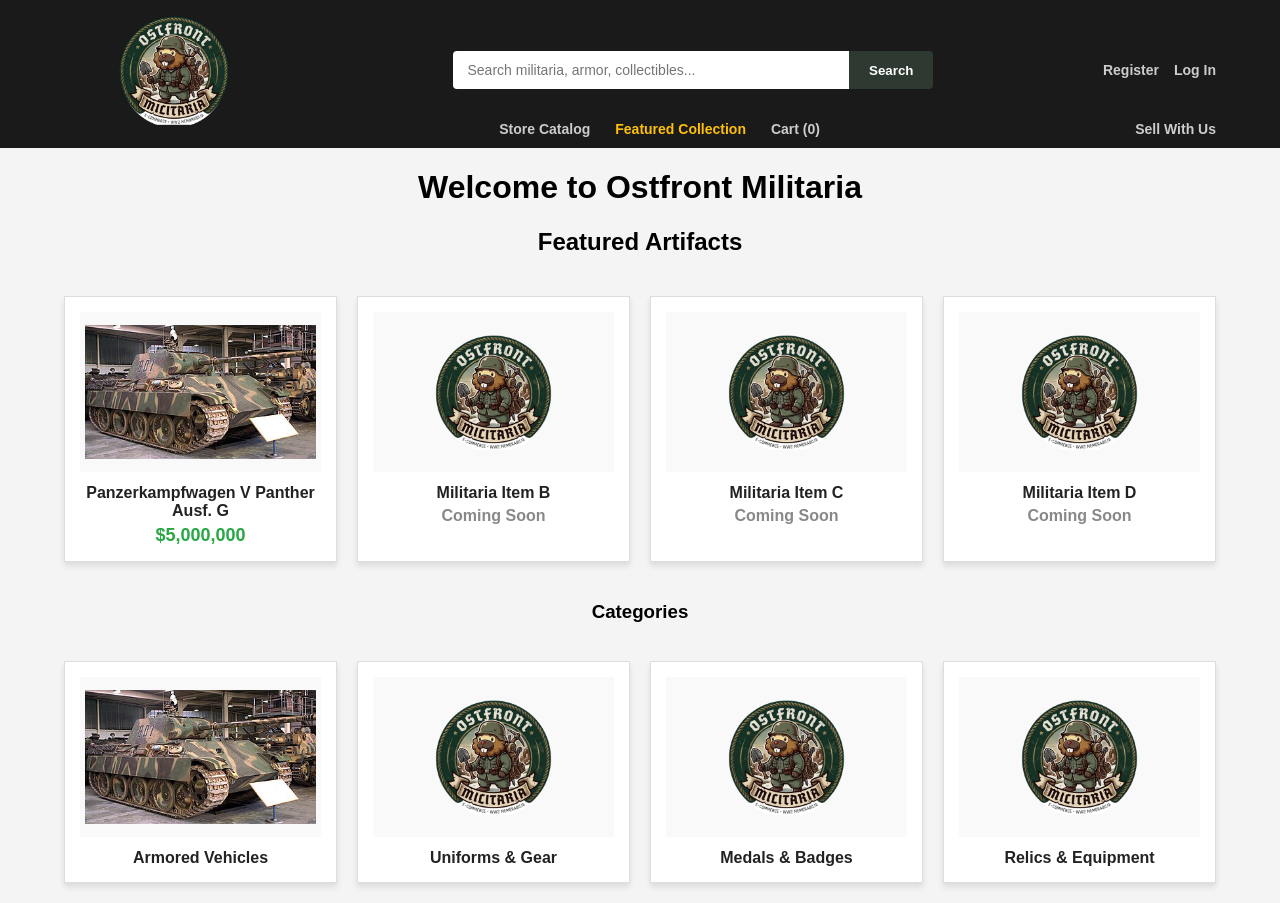
<file: Project Ostfront Militaria/index.html>
<!DOCTYPE html>
<html lang="en">

<head>
  <meta charset="UTF-8">
  <meta name="viewport" content="width=device-width, initial-scale=1.0">
  <title>Ostfront Militaria - WWII Collectibles & Artifacts</title>
  <link rel="stylesheet" href="css/headerStyle.css">
  <link rel="stylesheet" href="css/mainPageStyle.css">
</head>

<body>

  <div id="header-placeholder"></div>

  <main>
    <h1 style="text-align: center;">Welcome to Ostfront Militaria</h1>
    <h2 style="text-align: center;">Featured Artifacts</h2>
    <div class="row-container">
      <div class="column">
        <div class="auction-item">
          <a href="carPage.html">
            <div class="item-image-container">
               <img src="assets/images/PanzerV_Ausf.G_1_sk.jpg" alt="Panzer V Ausf. G" class="car-photo">
            </div>
            <p>Panzerkampfwagen V Panther Ausf. G</p>
            <p style="color: #28a745; font-size: 18px; margin-top: 5px;">$5,000,000</p>
          </a>
        </div>
      </div>

      <div class="column">
        <div class="auction-item">
          <div class="item-image-container">
               <img src="assets/images/ostfrontLogo.png" alt="Militaria Item B" class="car-photo">
          </div>
          <p>Militaria Item B</p>
          <p style="color: #888; font-size: 16px; margin-top: 5px;">Coming Soon</p>
        </div>
      </div>

      <div class="column">
        <div class="auction-item">
          <div class="item-image-container">
               <img src="assets/images/ostfrontLogo.png" alt="Militaria Item C" class="car-photo">
          </div>
          <p>Militaria Item C</p>
          <p style="color: #888; font-size: 16px; margin-top: 5px;">Coming Soon</p>
        </div>
      </div>

      <div class="column">
        <div class="auction-item">
          <div class="item-image-container">
               <img src="assets/images/ostfrontLogo.png" alt="Militaria Item D" class="car-photo">
          </div>
          <p>Militaria Item D</p>
          <p style="color: #888; font-size: 16px; margin-top: 5px;">Coming Soon</p>
        </div>
      </div>
    </div>

    <h3 style="text-align: center;">Categories</h3>

    <div class="row-container">
      <div class="column">
        <div class="auction-item">
          <div class="item-image-container">
               <img src="assets/images/PanzerV_Ausf.G_1_sk.jpg" alt="Armored Vehicles" class="car-photo">
          </div>
          <p>Armored Vehicles</p>
        </div>
      </div>

      <div class="column">
        <div class="auction-item">
          <div class="item-image-container">
               <img src="assets/images/ostfrontLogo.png" alt="Uniforms & Gear" class="car-photo">
          </div>
          <p>Uniforms & Gear</p>
        </div>
      </div>

       <div class="column">
        <div class="auction-item">
          <div class="item-image-container">
               <img src="assets/images/ostfrontLogo.png" alt="Medals & Badges" class="car-photo">
          </div>
          <p>Medals & Badges</p>
        </div>
      </div>

       <div class="column">
        <div class="auction-item">
          <div class="item-image-container">
               <img src="assets/images/ostfrontLogo.png" alt="Relics & Equipment" class="car-photo">
          </div>
          <p>Relics & Equipment</p>
        </div>
      </div>
    </div>

  </main>

  <script src="js/header.js"></script>
</body>

</html>
</file>
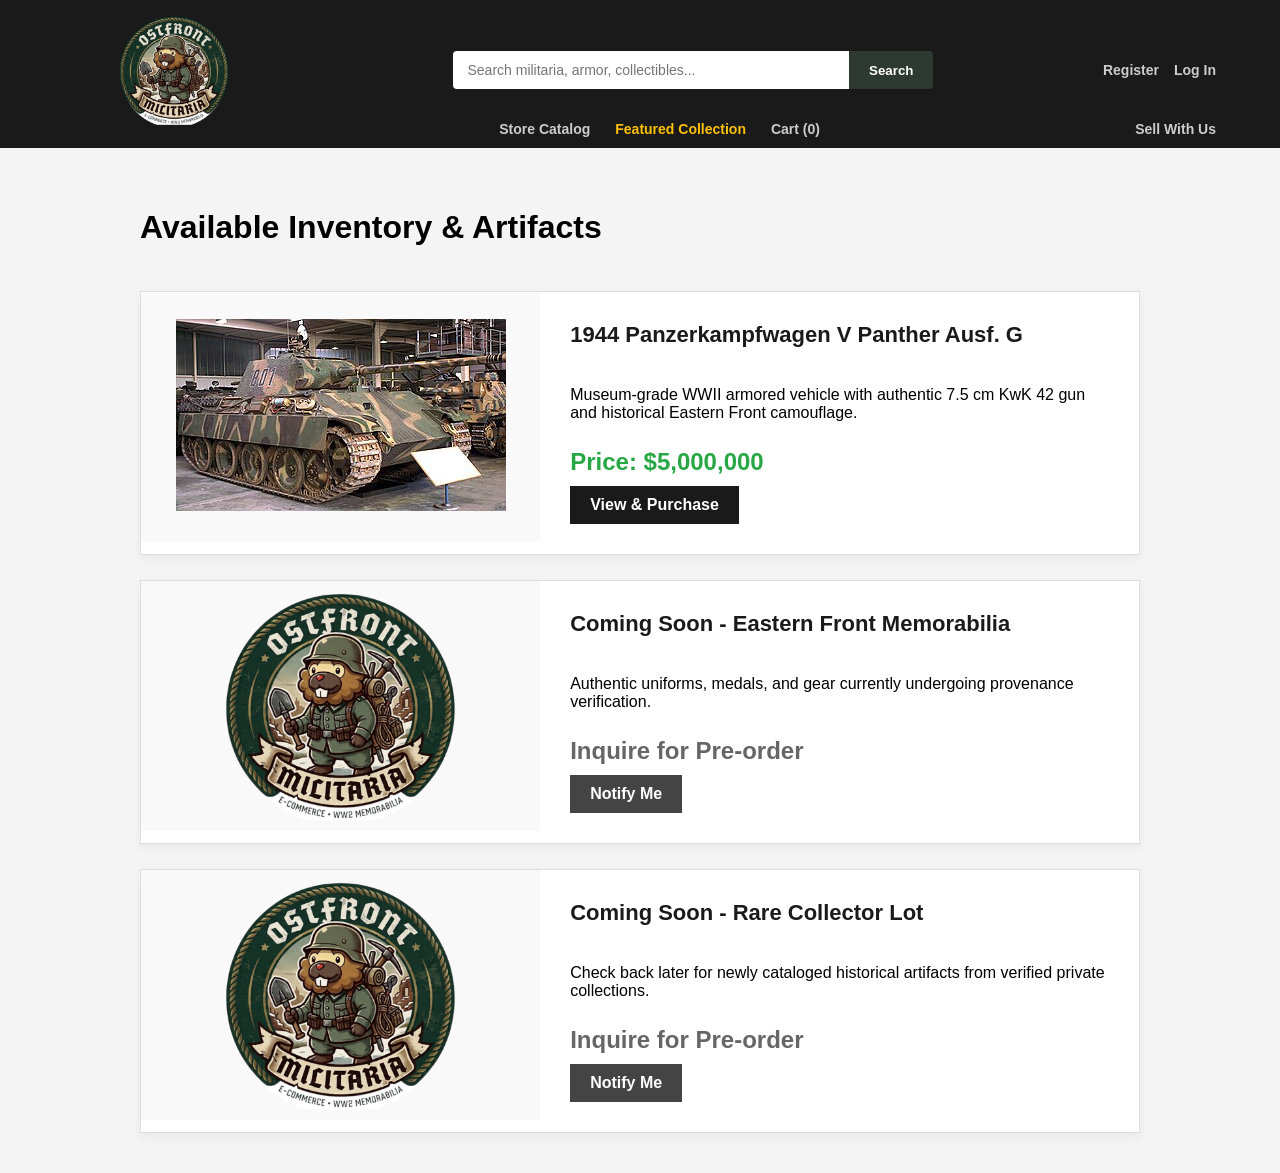
<file: Project Ostfront Militaria/auctionList.html>
<!DOCTYPE html>
<html lang="en">
<head>
    <meta charset="UTF-8">
    <meta name="viewport" content="width=device-width, initial-scale=1.0">
    <title>Store Catalog - Ostfront Militaria</title>
    <link rel="stylesheet" href="css/listStyle.css">
    <link rel="stylesheet" href="css/headerStyle.css">
</head>
<body>
    <div id="header-placeholder"></div>

    <main class="row-container">
        <h1 style="width: 100%; max-width: 1000px; margin-bottom: 20px;">Available Inventory & Artifacts</h1>

        <div class="column">
            <div class="auction-item">
                <div class="item-image-container">
                    <a href="carPage.html">
                        <img src="assets/images/PanzerV_Ausf.G_1_sk.jpg" class="car-photo" alt="Panzer V Panther Ausf. G">
                    </a>
                </div>
                <div class="item-info">
                    <h3>1944 Panzerkampfwagen V Panther Ausf. G</h3>
                    <p>Museum-grade WWII armored vehicle with authentic 7.5 cm KwK 42 gun and historical Eastern Front camouflage.</p>
                    <p class="bid-amount">Price: $5,000,000</p>
                    <a href="carPage.html" class="bid-btn-link">View & Purchase</a>
                </div>
            </div>
        </div>

        <div class="column">
            <div class="auction-item">
                <div class="item-image-container">
                    <img src="assets/images/ostfrontLogo.png" alt="Militaria Artifact" class="car-photo">
                </div>
                <div class="item-info">
                    <h3>Coming Soon - Eastern Front Memorabilia</h3>
                    <p>Authentic uniforms, medals, and gear currently undergoing provenance verification.</p>
                    <p class="bid-amount" style="color: #666;">Inquire for Pre-order</p>
                    <a href="#" class="bid-btn-link" style="background: #444;">Notify Me</a>
                </div>
            </div>
        </div>

        <div class="column">
            <div class="auction-item">
                <div class="item-image-container">
                    <img src="assets/images/ostfrontLogo.png" alt="Militaria Artifact" class="car-photo">
                </div>
                <div class="item-info">
                    <h3>Coming Soon - Rare Collector Lot</h3>
                    <p>Check back later for newly cataloged historical artifacts from verified private collections.</p>
                    <p class="bid-amount" style="color: #666;">Inquire for Pre-order</p>
                    <a href="#" class="bid-btn-link" style="background: #444;">Notify Me</a>
                </div>
            </div>
        </div>
    </main>

    <script src="js/header.js"></script>
</body>
</html>
</file>
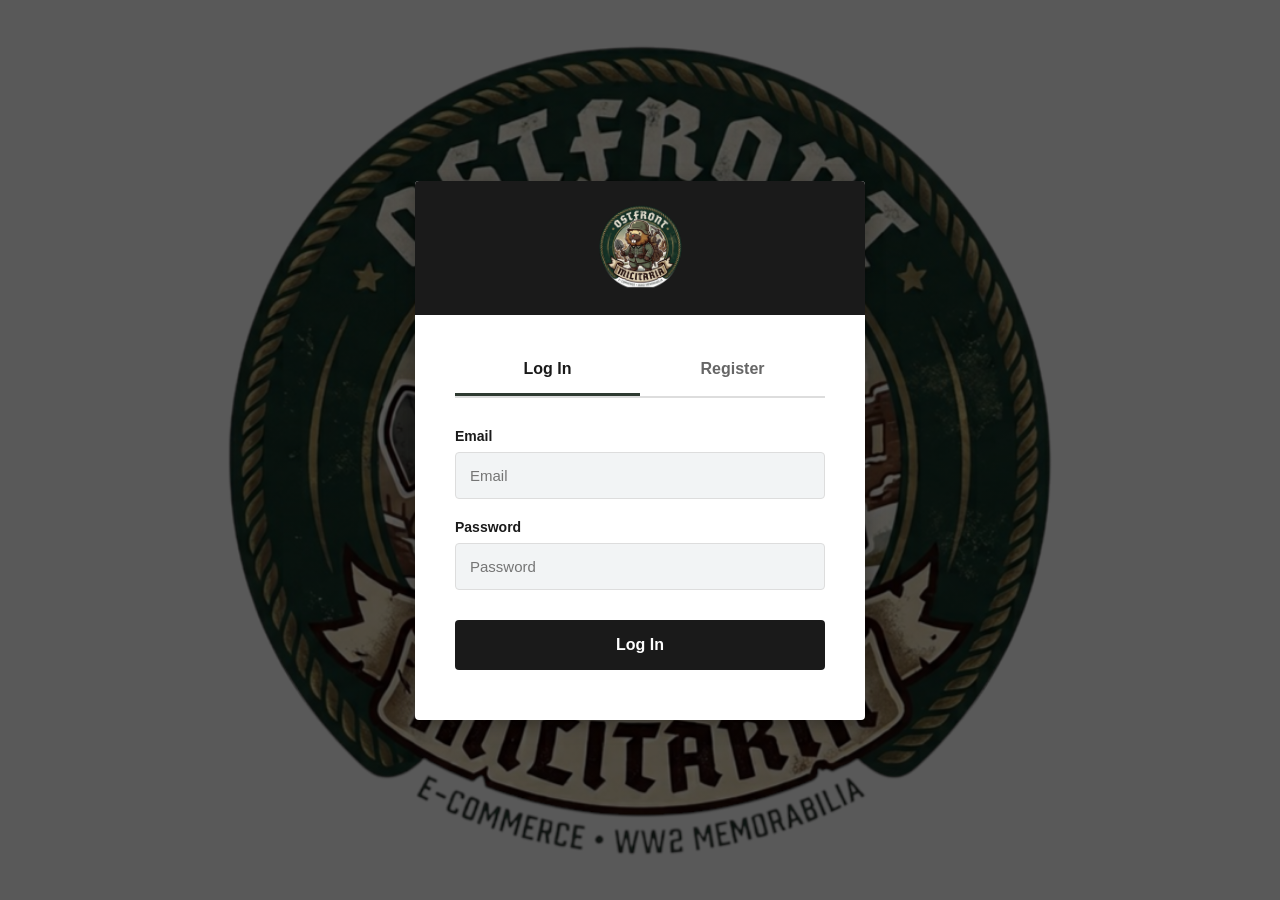
<file: Project Ostfront Militaria/auth.html>
<!DOCTYPE html>
<html lang="en">
<head>
    <meta charset="UTF-8">
    <meta name="viewport" content="width=device-width, initial-scale=1.0">
    <title>Login - Ostfront Militaria</title>
    <link rel="stylesheet" href="css/authStyle.css">
</head>
<body>

    <div class="auth-wrapper">
        <div class="auth-card">
            <div class="auth-logo-bg">
                <a href="mainPage.html">
                    <img src="assets/images/ostfrontLogo.png" alt="Ostfront Militaria">
                </a>
            </div>

            <div class="auth-tabs">
                <div class="tab active">
                    <a href="auth.html">Log In</a>
                </div>
                <div class="tab">
                    <a href="register.html">Register</a>
                </div>
            </div>

            <div class="auth-content">
                <div class="input-group">
                    <label>Email</label>
                    <input type="email" placeholder="Email" required>
                </div>

                <div class="input-group">
                    <label>Password</label>
                    <input type="password" placeholder="Password" required>
                </div>

                <button class="submit-btn">Log In</button>
            </div>
        </div>
    </div>

</body>
</html>
</file>
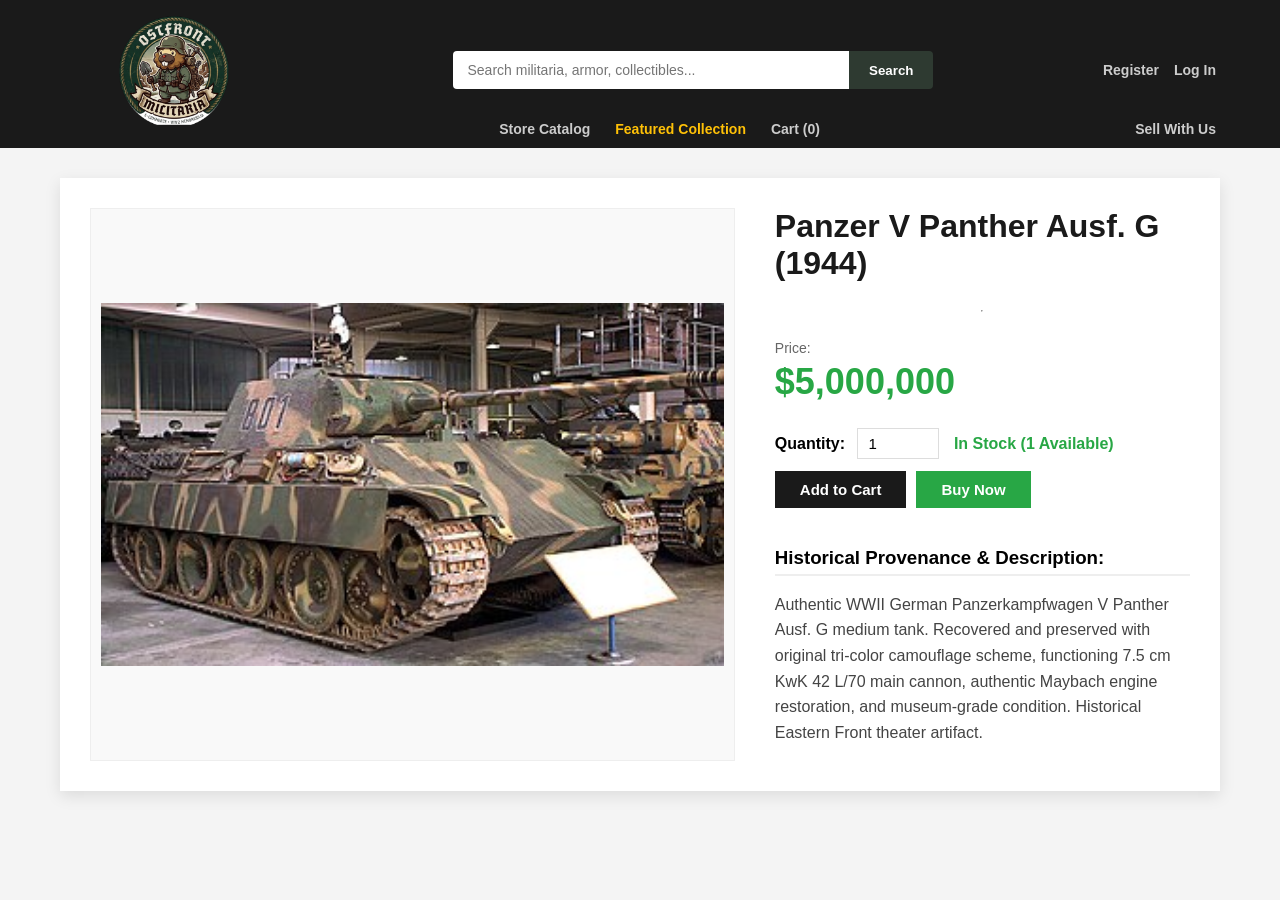
<file: Project Ostfront Militaria/carPage.html>
<!DOCTYPE html>
<html lang="en">
<head>
    <meta charset="UTF-8">
    <meta name="viewport" content="width=device-width, initial-scale=1.0">
    <title>Panzer V Panther Ausf. G - Ostfront Militaria</title>
    <link rel="stylesheet" href="css/headerStyle.css">
    <link rel="stylesheet" href="css/carPageStyle.css">
</head>
<body>

    <div id="header-placeholder"></div>

    <main>
        <div class="product-layout">
            <div class="image-gallery">
                <img src="assets/images/PanzerV_Ausf.G_1_sk.jpg" alt="Panzer V Panther Ausf. G">
            </div>

            <div class="auction-info">
                <h1 class="car-name">Panzer V Panther Ausf. G (1944)</h1>
                <hr>
                
                <div class="bid-section">
                    <p class="label">Price:</p>
                    <p class="price">$5,000,000</p>
                </div>

                <div class="action-section">
                    <div style="margin-bottom: 12px;">
                        <label for="item-qty" style="font-weight: bold; margin-right: 8px;">Quantity:</label>
                        <input type="number" id="item-qty" value="1" min="1" max="1" style="width: 60px; padding: 6px 10px; border: 1px solid #ddd; font-size: 15px;">
                        <span style="color: #28a745; font-weight: 600; margin-left: 10px;">In Stock (1 Available)</span>
                    </div>
                    <div class="bid-input-group">
                        <button class="bid-btn" style="background-color: #1a1a1a;">Add to Cart</button>
                        <button class="bid-btn" style="background-color: #28a745;">Buy Now</button>
                    </div>
                </div>

                <div class="description-section">
                    <h3>Historical Provenance & Description:</h3>
                    <p>Authentic WWII German Panzerkampfwagen V Panther Ausf. G medium tank. Recovered and preserved with original tri-color camouflage scheme, functioning 7.5 cm KwK 42 L/70 main cannon, authentic Maybach engine restoration, and museum-grade condition. Historical Eastern Front theater artifact.</p>
                </div>
            </div>
        </div>
    </main>

    <script src="js/header.js"></script>
</body>
</html>
</file>
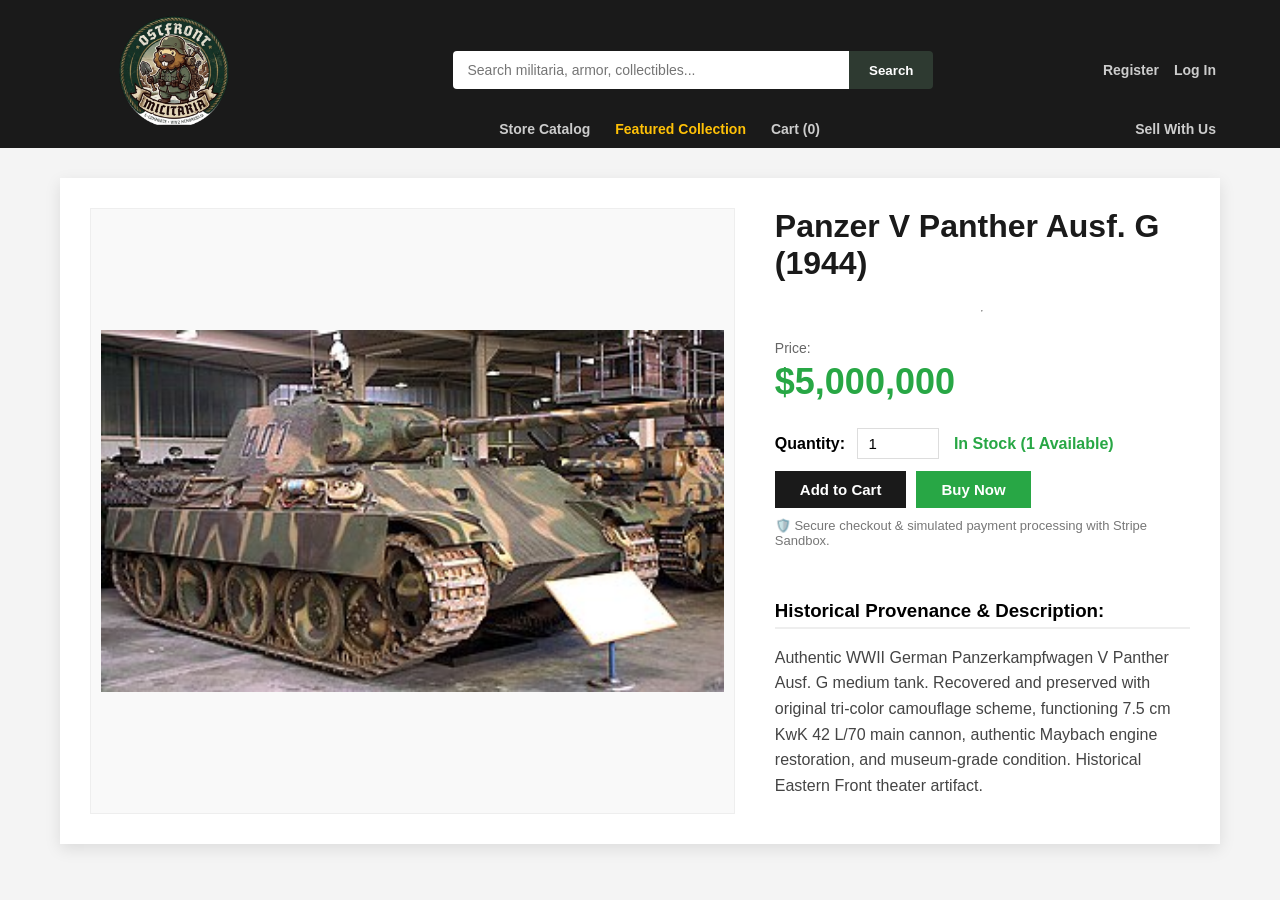
<file: Project Ostfront Militaria/itemPage.html>
<!DOCTYPE html>
<html lang="en">
<head>
    <meta charset="UTF-8">
    <meta name="viewport" content="width=device-width, initial-scale=1.0">
    <title>Panzer V Panther Ausf. G - Ostfront Militaria</title>
    <link rel="stylesheet" href="css/headerStyle.css">
    <link rel="stylesheet" href="css/itemPageStyle.css">
</head>
<body>

    <div id="header-placeholder"></div>

    <main>
        <div class="product-layout">
            <div class="image-gallery">
                <img src="assets/images/PanzerV_Ausf.G_1_sk.jpg" alt="Panzer V Panther Ausf. G">
            </div>

            <div class="auction-info">
                <h1 class="car-name">Panzer V Panther Ausf. G (1944)</h1>
                <hr>
                
                <div class="bid-section">
                    <p class="label">Price:</p>
                    <p class="price">$5,000,000</p>
                </div>

                <div class="action-section">
                    <div style="margin-bottom: 12px;">
                        <label for="item-qty" style="font-weight: bold; margin-right: 8px;">Quantity:</label>
                        <input type="number" id="item-qty" value="1" min="1" max="1" style="width: 60px; padding: 6px 10px; border: 1px solid #ddd; font-size: 15px;">
                        <span style="color: #28a745; font-weight: 600; margin-left: 10px;">In Stock (1 Available)</span>
                    </div>
                    <div class="bid-input-group">
                        <button class="bid-btn" style="background-color: #1a1a1a;">Add to Cart</button>
                        <button class="bid-btn" style="background-color: #28a745;">Buy Now</button>
                    </div>
                    <p style="font-size: 13px; color: #777; margin-top: 10px;">🛡️ Secure checkout & simulated payment processing with Stripe Sandbox.</p>
                </div>

                <div class="description-section">
                    <h3>Historical Provenance & Description:</h3>
                    <p>Authentic WWII German Panzerkampfwagen V Panther Ausf. G medium tank. Recovered and preserved with original tri-color camouflage scheme, functioning 7.5 cm KwK 42 L/70 main cannon, authentic Maybach engine restoration, and museum-grade condition. Historical Eastern Front theater artifact.</p>
                </div>
            </div>
        </div>
    </main>

    <script src="js/header.js"></script>
</body>
</html>
</file>
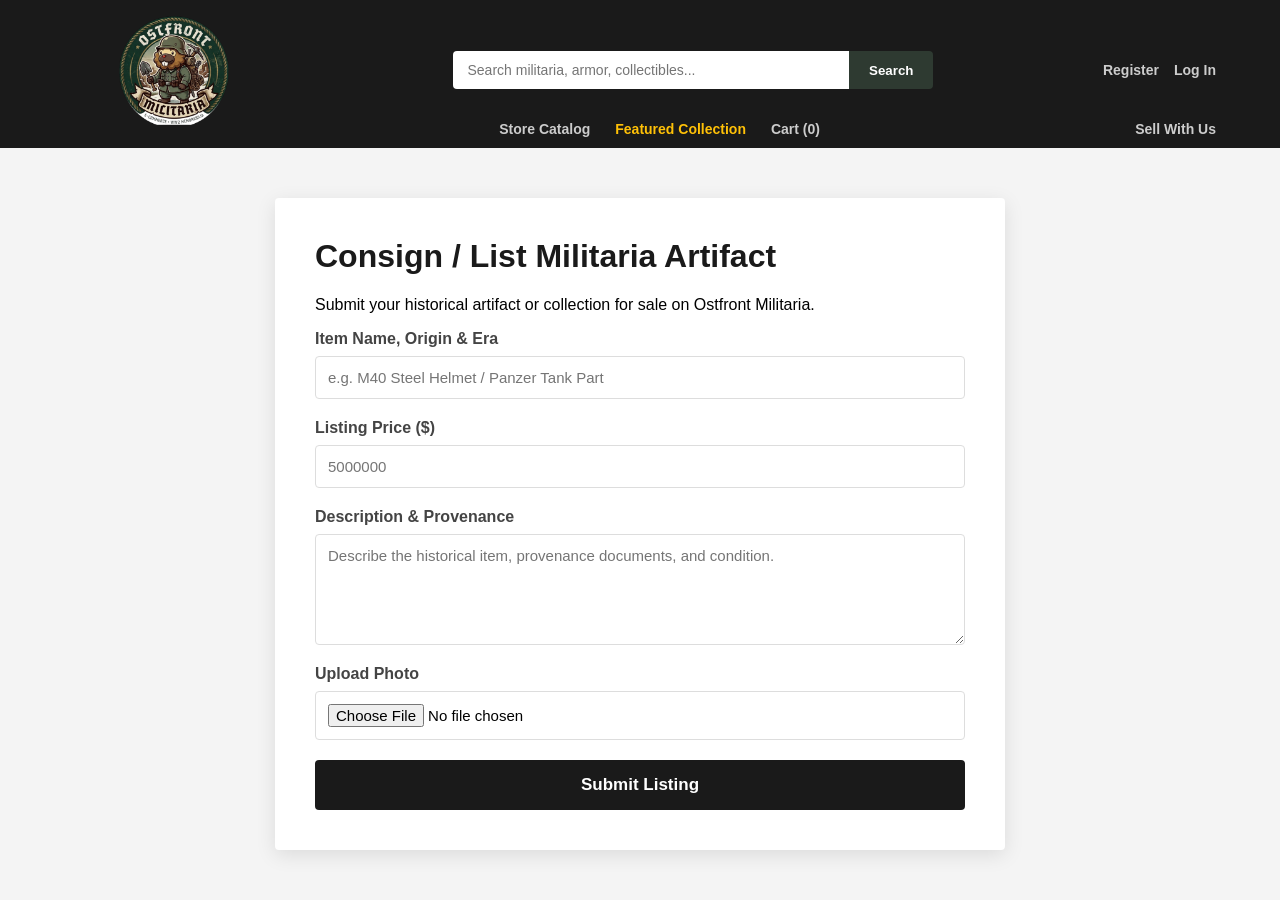
<file: Project Ostfront Militaria/listItem.html>
<!DOCTYPE html>
<html lang="en">
<head>
    <meta charset="UTF-8">
    <meta name="viewport" content="width=device-width, initial-scale=1.0">
    <title>Sell / Consign Artifact - Ostfront Militaria</title>
    <link rel="stylesheet" href="css/formStyle.css">
    <link rel="stylesheet" href="css/headerStyle.css">
</head>
<body>
    <div id="header-placeholder"></div>

    <main class="form-container">
        <h1>Consign / List Militaria Artifact</h1>
        <p>Submit your historical artifact or collection for sale on Ostfront Militaria.</p>

        <form id="item-upload-form">
            <div class="input-group">
                <label for="item-name">Item Name, Origin & Era</label>
                <input type="text" id="item-name" placeholder="e.g. M40 Steel Helmet / Panzer Tank Part" required>
            </div>

            <div class="input-group">
                <label for="item-price">Listing Price ($)</label>
                <input type="number" id="item-price" placeholder="5000000" required>
            </div>

            <div class="input-group">
                <label for="item-desc">Description & Provenance</label>
                <textarea id="item-desc" rows="5" placeholder="Describe the historical item, provenance documents, and condition." required></textarea>
            </div>

            <div class="input-group">
                <label for="item-image">Upload Photo</label>
                <input type="file" id="item-image" accept="image/*" required>
            </div>

            <button type="submit" class="submit-btn">Submit Listing</button>
        </form>
    </main>

    <script src="js/header.js"></script>
</body>
</html>
</file>
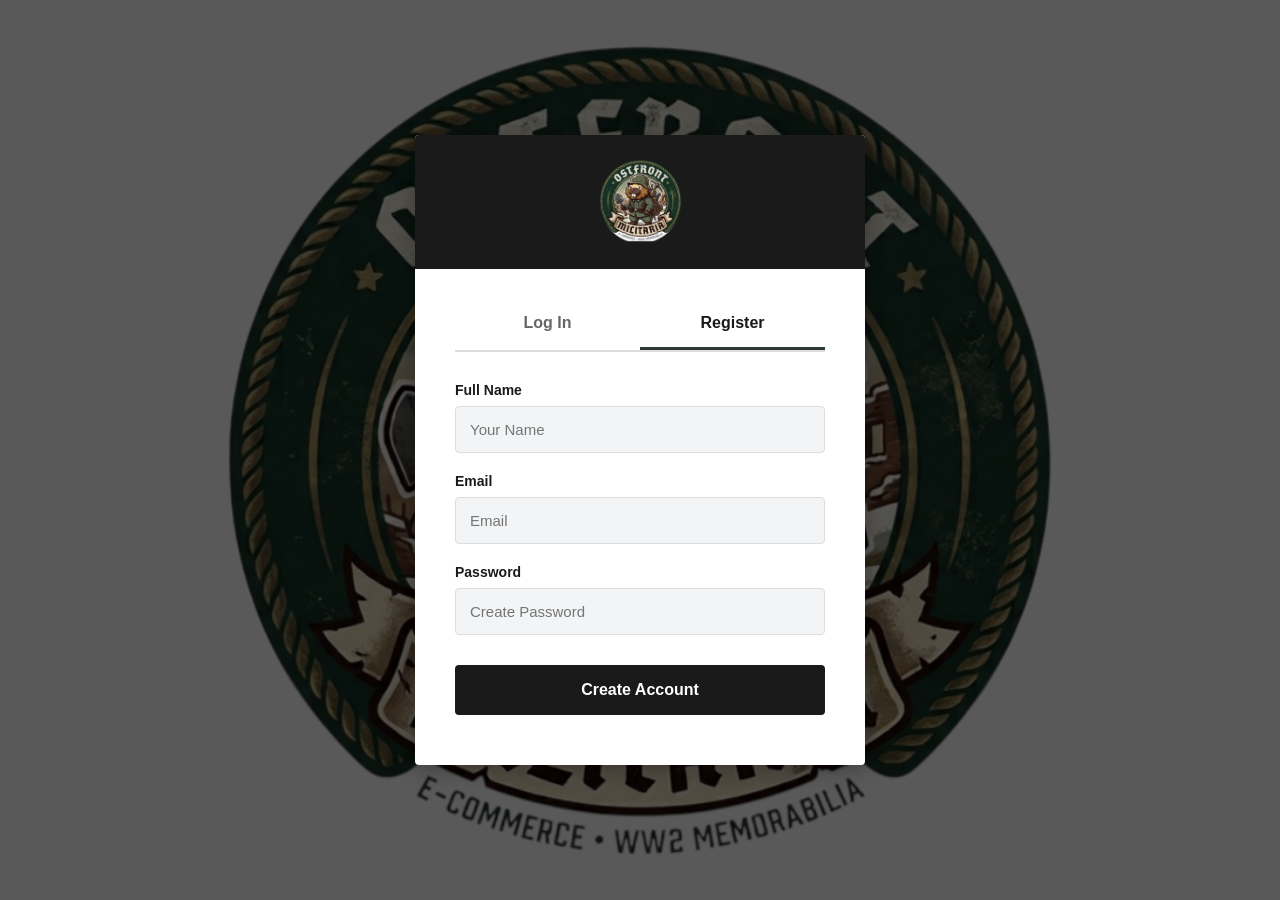
<file: Project Ostfront Militaria/register.html>
<!DOCTYPE html>
<html lang="en">
<head>
    <meta charset="UTF-8">
    <meta name="viewport" content="width=device-width, initial-scale=1.0">
    <title>Register - Ostfront Militaria</title>
    <link rel="stylesheet" href="css/authStyle.css">
</head>
<body>

    <div class="auth-wrapper">
        <div class="auth-card">
            <div class="auth-logo-bg">
                <a href="mainPage.html">
                    <img src="assets/images/ostfrontLogo.png" alt="Ostfront Militaria">
                </a>
            </div>

            <div class="auth-tabs">
                <div class="tab">
                    <a href="auth.html">Log In</a>
                </div>
                <div class="tab active">
                    <a href="register.html">Register</a>
                </div>
            </div>

            <div class="auth-content">
                <div class="input-group">
                    <label>Full Name</label>
                    <input type="text" placeholder="Your Name" required>
                </div>

                <div class="input-group">
                    <label>Email</label>
                    <input type="email" placeholder="Email" required>
                </div>

                <div class="input-group">
                    <label>Password</label>
                    <div class="password-wrapper">
                        <input type="password" placeholder="Create Password" required>
                    </div>
                </div>

                <button class="submit-btn">Create Account</button>
            </div>
        </div>
    </div>

</body>
</html>
</file>
<file: Project Ostfront Militaria/css/headerStyle.css>
html, body {
    margin: 0;
    padding: 0;
}

body {
    margin: 0;
    font-family: 'Segoe UI', Tahoma, Geneva, Verdana, sans-serif;
    background-color: #f4f4f4;
}

.main-header {
    top: 0 !important;      
    left: 0 !important;         
    width: 100% !important;     
    background-color: #1a1a1a;
    color: white;
    padding: 10px 5%;
    display: flex;
    flex-direction: column;  
    box-sizing: border-box;
}

.header-row-top {
    display: flex;
    justify-content: space-between;
    align-items: center;
    width: 100%;
}

.logo img {
    height: 120px; 
    width: auto;
    display: block;
    object-fit: contain;
    transition: transform 0.2s ease;
}

.logo img:hover {
    transform: scale(1.03);
}

.search-container {
    flex: 1;
    max-width: 480px;
    margin: 0 25px;
    display: flex;
}

.search-container input {
    width: 100%;
    padding: 11px 14px;
    border: none;
    border-radius: 4px 0 0 4px;
    font-size: 14px;
    outline: none;
}

.search-container button {
    padding: 11px 20px;
    background: #2e3a31;
    color: white;
    border: none;
    border-radius: 0 4px 4px 0;
    cursor: pointer;
    font-weight: bold;
    transition: background 0.2s;
}

.search-container button:hover {
    background: #3d4f42;
}

.auth-links {
    display: flex;
    gap: 15px;
}

.header-row-bottom {
    display: flex;
    justify-content: space-between;
    align-items: center;
    margin-top: -10px; 
}

.nav-links {
    display: flex;
    list-style: none;
    gap: 25px;
    margin: 0;
    padding: 0;
}

.mid-links {
    margin-left: auto; 
    margin-right: auto;
}

.nav-links a, .auth-links a {
    color: #ccc;
    text-decoration: none;
    font-weight: bold;
    font-size: 14px;
    transition: 0.3s;
}

.nav-links a:hover, .auth-links a:hover {
    color: white;
}

.lucky-btn {
    color: #ffc107 !important;
}
</file>
<file: Project Ostfront Militaria/css/mainPageStyle.css>
.row-container {
    display: flex;
    justify-content: space-between; 
    gap: 20px; 
    padding: 20px 5%; 
    width: 100%;
    box-sizing: border-box;
}

.column {
    flex: 1; 
    min-width: 0; 
}

.auction-item {
    background-color: #fff;
    border: 1px solid #ddd;
    padding: 15px;
    text-align: center;
    box-shadow: 0 4px 6px rgba(0,0,0,0.1);
    transition: transform 0.2s ease, box-shadow 0.2s ease;
    height: 100%;
    box-sizing: border-box;
    display: flex;
    flex-direction: column;
}

.auction-item:hover {
    transform: translateY(-3px);
    box-shadow: 0 6px 12px rgba(0,0,0,0.15);
}

.auction-item a {
    text-decoration: none;
    color: inherit;
    display: flex;
    flex-direction: column;
    height: 100%;
}

.item-image-container {
    height: 160px;
    width: 100%;
    overflow: hidden;
    background-color: #f9f9f9; 
    display: flex;
    align-items: center;
    justify-content: center;
}

.car-photo {
    width: 100%;
    height: 100%;
    object-fit: contain; 
    display: block;
    padding: 5px; 
    box-sizing: border-box;
}

.auction-item p {
    margin: 12px 0 0 0;
    font-weight: 600;
    color: #222;
}
</file>
<file: Project Ostfront Militaria/css/listStyle.css>
body {
    margin: 0;
    font-family: 'Segoe UI', Tahoma, Geneva, Verdana, sans-serif;
    background-color: #f4f4f4;
}

.row-container {
    display: flex;
    flex-direction: column; 
    align-items: center;    
    gap: 25px; 
    padding: 40px 5%; 
}

.column {
    width: 100%;
    max-width: 1000px;
}

.auction-item {
    display: flex; 
    background: white;
    border: 1px solid #ddd;
    overflow: hidden;
    box-shadow: 0 4px 10px rgba(0,0,0,0.05);
    transition: transform 0.2s ease;
}

.auction-item:hover {
    transform: translateY(-2px);
    box-shadow: 0 6px 14px rgba(0,0,0,0.1);
}

.item-image-container {
    flex: 0 0 40%; 
    height: 250px;
    background: #f9f9f9;
    display: flex;
    align-items: center;
    justify-content: center;
}

.car-photo {
    width: 100%;
    height: 100%;
    object-fit: cover;
}

.item-info {
    flex: 1; 
    padding: 30px;
    display: flex;
    flex-direction: column;
    justify-content: space-between;
}

.item-info h3 {
    margin-top: 0;
    font-size: 22px;
    color: #1a1a1a;
}

.bid-amount {
    font-size: 24px;
    color: #28a745;
    font-weight: bold;
    margin: 10px 0;
}

.bid-btn-link {
    background: #1a1a1a;
    color: white;
    text-decoration: none;
    padding: 10px 20px;
    width: fit-content;
    font-weight: bold;
    transition: background 0.2s;
}

.bid-btn-link:hover {
    background: #2e3a31;
}
</file>
<file: Project Ostfront Militaria/css/authStyle.css>
* {
    box-sizing: border-box;
}

body, html {
    margin: 0;
    padding: 0;
    height: 100%;
    font-family: 'Segoe UI', Tahoma, Geneva, Verdana, sans-serif;
}

.auth-wrapper {
    background: linear-gradient(rgba(0, 0, 0, 0.65), rgba(0, 0, 0, 0.65)), 
                url('../assets/images/ostfrontLogo.png');
    background-size: cover;
    background-position: center;
    height: 100vh;
    display: flex;
    justify-content: center;
    align-items: center;
}

.auth-card {
    background: white;
    width: 450px;
    padding: 40px;
    box-shadow: 0 4px 20px rgba(0,0,0,0.3);
    border-radius: 4px;
}

.auth-logo-bg {
    background-color: #1a1a1a;
    margin: -40px -40px 30px -40px; 
    padding: 20px;
    display: flex;
    justify-content: center;
    align-items: center;
    border-radius: 4px 4px 0 0;
}

.auth-logo-bg img {
    height: 90px;
    width: auto;
}

.auth-tabs {
    display: flex;
    border-bottom: 2px solid #ddd;
    margin-bottom: 30px;
    width: 100%;
}

.tab {
    flex: 1; 
    text-align: center;
    padding: 0;
}

.tab a {
    display: block;      
    padding: 15px;      
    text-decoration: none; 
    color: #666;
    font-weight: bold;
    width: 100%;
    transition: color 0.2s;
} 

.tab.active {
    border-bottom: 3px solid #2e3a31;
}

.tab.active a {
    color: #1a1a1a; 
}

.input-group {
    margin-bottom: 20px;
}

.input-group label {
    display: block;
    font-size: 14px;
    margin-bottom: 8px;
    color: #1a1a1a;
    font-weight: 600;
}

.input-group input {
    width: 100%;
    padding: 14px;
    background: #f2f4f5;
    border: 1px solid #ddd;
    border-radius: 4px;
    font-size: 15px;
}

.input-group input:focus {
    outline: none;
    border-color: #2e3a31;
    background: #fff;
}

.password-wrapper {
    position: relative;
}

.submit-btn {
    width: 100%;
    padding: 16px;
    background-color: #1a1a1a; 
    color: white;
    border: none;
    border-radius: 4px;
    font-size: 16px;
    font-weight: bold;
    cursor: pointer;
    margin-top: 10px;
    margin-bottom: 10px;
    transition: background 0.2s;
}

.submit-btn:hover {
    background-color: #2e3a31;
}
</file>
<file: Project Ostfront Militaria/css/carPageStyle.css>
.detail-container {
    max-width: 1200px;
    margin: 40px auto;
    padding: 20px;
    position: relative; 
    z-index: 1;         
}

.product-layout {
    display: flex;
    gap: 40px;
    background: white;
    padding: 30px;
    box-shadow: 0 5px 15px rgba(0,0,0,0.1);
    max-width: 1100px;
    margin: 30px auto;
}

.image-gallery {
    flex: 1.5; 
    background-color: #f9f9f9;
    border: 1px solid #eee;
    display: flex;
    align-items: center;
    justify-content: center;
    padding: 10px;
}

.image-gallery img {
    width: 100%;
    height: auto;
    max-height: 480px;
    object-fit: contain;
    display: block;
}

.auction-info {
    flex: 1;
    display: flex;
    flex-direction: column;
    gap: 20px;
}

.car-name {
    font-size: 32px;
    margin: 0;
    color: #1a1a1a;
}

.label {
    font-size: 14px;
    color: #666;
    margin: 0;
}

.price {
    font-size: 36px;
    font-weight: bold;
    color: #28a745; 
    margin: 5px 0;
}

.bid-input-group {
    display: flex;
    align-items: center;
    gap: 10px;
    margin-top: 10px;
}

.bid-input-group input {
    padding: 10px;
    border: 1px solid #ddd;
    width: 150px;
    font-size: 16px;
}

.bid-btn {
    background-color: #1a1a1a;
    color: white;
    border: none;
    padding: 10px 25px;
    cursor: pointer;
    font-weight: bold;
    font-size: 15px;
    transition: 0.2s;
}

.bid-btn:hover {
    background-color: #2e3a31;
}

.description-section h3 {
    border-bottom: 2px solid #eee;
    padding-bottom: 5px;
    margin-bottom: 10px;
}

.description-section p {
    color: #444;
    line-height: 1.6;
}
</file>
<file: Project Ostfront Militaria/css/itemPageStyle.css>
.detail-container {
    max-width: 1200px;
    margin: 40px auto;
    padding: 20px;
    position: relative; 
    z-index: 1;         
}

.product-layout {
    display: flex;
    gap: 40px;
    background: white;
    padding: 30px;
    box-shadow: 0 5px 15px rgba(0,0,0,0.1);
    max-width: 1100px;
    margin: 30px auto;
}

.image-gallery {
    flex: 1.5; 
    background-color: #f9f9f9;
    border: 1px solid #eee;
    display: flex;
    align-items: center;
    justify-content: center;
    padding: 10px;
}

.image-gallery img {
    width: 100%;
    height: auto;
    max-height: 480px;
    object-fit: contain;
    display: block;
}

.auction-info {
    flex: 1;
    display: flex;
    flex-direction: column;
    gap: 20px;
}

.car-name {
    font-size: 32px;
    margin: 0;
    color: #1a1a1a;
}

.label {
    font-size: 14px;
    color: #666;
    margin: 0;
}

.price {
    font-size: 36px;
    font-weight: bold;
    color: #28a745; 
    margin: 5px 0;
}

.bid-input-group {
    display: flex;
    align-items: center;
    gap: 10px;
    margin-top: 10px;
}

.bid-input-group input {
    padding: 10px;
    border: 1px solid #ddd;
    width: 150px;
    font-size: 16px;
}

.bid-btn {
    background-color: #1a1a1a;
    color: white;
    border: none;
    padding: 10px 25px;
    cursor: pointer;
    font-weight: bold;
    font-size: 15px;
    transition: 0.2s;
}

.bid-btn:hover {
    background-color: #2e3a31;
}

.description-section h3 {
    border-bottom: 2px solid #eee;
    padding-bottom: 5px;
    margin-bottom: 10px;
}

.description-section p {
    color: #444;
    line-height: 1.6;
}
</file>
<file: Project Ostfront Militaria/css/formStyle.css>
body {
    margin: 0;
    font-family: 'Segoe UI', Tahoma, Geneva, Verdana, sans-serif;
    background-color: #f4f4f4;
}

.form-container {
    max-width: 650px;
    margin: 50px auto;
    background: white;
    padding: 40px;
    box-shadow: 0 5px 20px rgba(0,0,0,0.1);
    border-radius: 4px;
}

h1 {
    margin-top: 0;
    color: #1a1a1a;
}

.input-group {
    margin-bottom: 20px;
    display: flex;
    flex-direction: column;
}

.input-group label {
    font-weight: bold;
    margin-bottom: 8px;
    color: #444;
}

.input-group input, 
.input-group textarea,
.input-group select {
    padding: 12px;
    border: 1px solid #ddd;
    border-radius: 4px;
    font-size: 15px;
    font-family: inherit;
}

.input-group input:focus,
.input-group textarea:focus,
.input-group select:focus {
    outline: none;
    border-color: #2e3a31;
}

.submit-btn {
    background-color: #1a1a1a;
    color: white;
    border: none;
    border-radius: 4px;
    padding: 15px;
    width: 100%;
    font-size: 17px;
    font-weight: bold;
    cursor: pointer;
    transition: background 0.3s;
}

.submit-btn:hover {
    background-color: #2e3a31;
}
</file>
